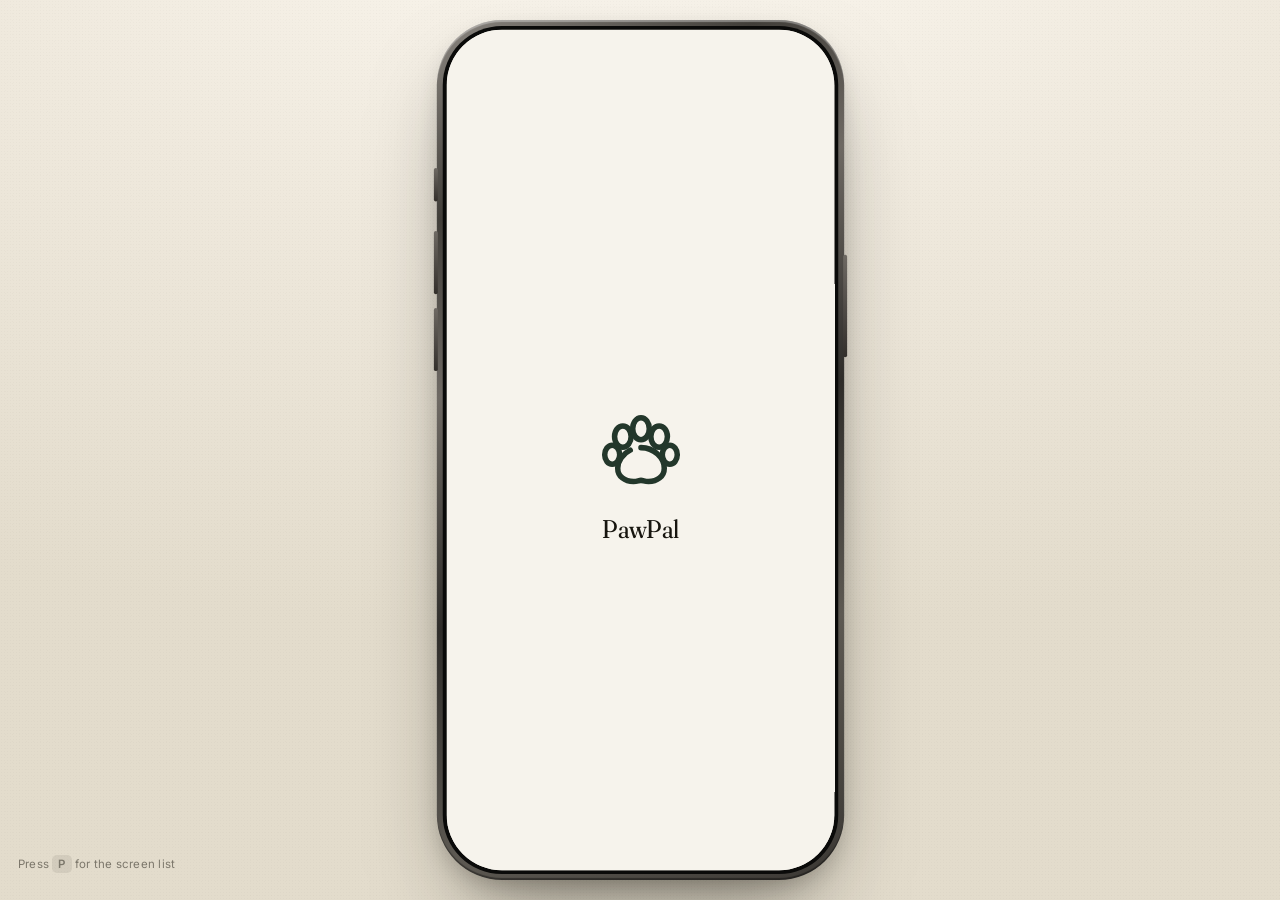
<file: index.html>
<!DOCTYPE html>
<html lang="en">
<head>
<meta charset="utf-8">
<meta name="viewport" content="width=device-width, initial-scale=1">
<title>PawPal</title>
<link rel="stylesheet" href="fonts.css">
<link rel="stylesheet" href="styles.css">
<link rel="stylesheet" href="motion.css">
</head>
<body>

<!-- ============ icon sprite + shared defs ============ -->
<svg aria-hidden="true" style="position:absolute;width:0;height:0;overflow:hidden">
 <defs>
  <linearGradient id="fadeGreen" x1="0" y1="0" x2="0" y2="1">
    <stop offset="0%" stop-color="#23372B" stop-opacity=".14"/>
    <stop offset="100%" stop-color="#23372B" stop-opacity="0"/>
  </linearGradient>
  <pattern id="pawpat" width="72" height="72" patternUnits="userSpaceOnUse">
    <g fill="currentColor">
      <ellipse cx="18" cy="22" rx="5.2" ry="6.4"/><ellipse cx="30" cy="16" rx="4.4" ry="5.6"/>
      <ellipse cx="42" cy="19" rx="4.4" ry="5.6"/><ellipse cx="52" cy="27" rx="4.6" ry="5.8"/>
      <path d="M22 38c0-8 8-12 14-12s14 4 14 12-6 12-14 12-14-4-14-12z"/>
    </g>
  </pattern>

  <!-- Four animals on one skeleton: same body, head, eyes and tail anchor, so a
       single set of animation rules drives whichever species the owner picked. -->
  <g id="pup-dog" class="pet-art">
    <path class="tail" d="M40 132C20 122 14 100 24 84" fill="none" stroke="#C08E7D" stroke-width="11" stroke-linecap="round"/>
    <ellipse cx="110" cy="150" rx="72" ry="44" fill="#D9AFA1"/>
    <ellipse cx="104" cy="166" rx="30" ry="26" fill="#F3E4DD"/>
    <ellipse class="ear-l" cx="110" cy="92" rx="16" ry="36" fill="#B37F6E"/>
    <ellipse class="ear-r" cx="196" cy="94" rx="16" ry="36" fill="#B37F6E"/>
    <circle cx="152" cy="90" r="48" fill="#D9AFA1"/>
    <ellipse cx="152" cy="116" rx="25" ry="18" fill="#F3E4DD"/>
    <circle cx="136" cy="84" r="5" fill="#4A342C"/>
    <circle cx="170" cy="84" r="5" fill="#4A342C"/>
    <rect class="lid" x="130" y="78" width="12" height="11" rx="5" fill="#D9AFA1" style="transform-origin:136px 78px"/>
    <rect class="lid" x="164" y="78" width="12" height="11" rx="5" fill="#D9AFA1" style="transform-origin:170px 78px"/>
    <ellipse cx="152" cy="108" rx="8" ry="5.6" fill="#4A342C"/>
    <path d="M152 114v5M152 119c-3.5 3.5-9 2.5-10-1M152 119c3.5 3.5 9 2.5 10-1" stroke="#4A342C" stroke-width="2.4" fill="none" stroke-linecap="round"/>
  </g>

  <g id="pup-cat" class="pet-art">
    <path class="tail" d="M40 132C14 126 6 96 26 78 38 67 52 74 50 86" fill="none" stroke="#B8ADA0" stroke-width="10" stroke-linecap="round"/>
    <ellipse cx="110" cy="150" rx="70" ry="43" fill="#CFC5B7"/>
    <ellipse cx="104" cy="166" rx="28" ry="24" fill="#F1EDE5"/>
    <g class="ear-l"><path d="M116 62 106 16 148 42Z" fill="#B8ADA0"/><path d="M120 58 114 30 138 45Z" fill="#E8C9C0"/></g>
    <g class="ear-r"><path d="M188 62 198 16 156 42Z" fill="#B8ADA0"/><path d="M184 58 190 30 166 45Z" fill="#E8C9C0"/></g>
    <circle cx="152" cy="90" r="46" fill="#CFC5B7"/>
    <ellipse cx="152" cy="114" rx="22" ry="15" fill="#F1EDE5"/>
    <ellipse cx="136" cy="84" rx="4.6" ry="6.4" fill="#3E4A3C"/>
    <ellipse cx="170" cy="84" rx="4.6" ry="6.4" fill="#3E4A3C"/>
    <rect class="lid" x="130" y="76" width="12" height="12" rx="5" fill="#CFC5B7" style="transform-origin:136px 76px"/>
    <rect class="lid" x="164" y="76" width="12" height="12" rx="5" fill="#CFC5B7" style="transform-origin:170px 76px"/>
    <path d="M145 106h14l-7 7Z" fill="#D08C86"/>
    <path d="M152 113v5M152 118c-3 3-8 2-9-1M152 118c3 3 8 2 9-1" stroke="#3E4A3C" stroke-width="2.2" fill="none" stroke-linecap="round"/>
    <path d="M126 104 100 99M126 110 101 112M178 104 204 99M178 110 203 112" stroke="#8C8272" stroke-width="1.8" stroke-linecap="round"/>
  </g>

  <g id="pup-rabbit" class="pet-art">
    <circle class="tail" cx="42" cy="140" r="15" fill="#F1E7E2"/>
    <ellipse cx="112" cy="152" rx="66" ry="42" fill="#D8CBC6"/>
    <ellipse cx="106" cy="166" rx="26" ry="23" fill="#F5EEEB"/>
    <g class="ear-l"><ellipse cx="128" cy="30" rx="13" ry="44" fill="#D8CBC6"/><ellipse cx="128" cy="34" rx="6.5" ry="34" fill="#EBC8C2"/></g>
    <g class="ear-r"><ellipse cx="178" cy="30" rx="13" ry="44" fill="#D8CBC6"/><ellipse cx="178" cy="34" rx="6.5" ry="34" fill="#EBC8C2"/></g>
    <circle cx="152" cy="96" r="44" fill="#D8CBC6"/>
    <ellipse cx="152" cy="118" rx="21" ry="14" fill="#F5EEEB"/>
    <circle cx="137" cy="90" r="5" fill="#4A3C3C"/>
    <circle cx="168" cy="90" r="5" fill="#4A3C3C"/>
    <rect class="lid" x="131" y="84" width="12" height="11" rx="5" fill="#D8CBC6" style="transform-origin:137px 84px"/>
    <rect class="lid" x="162" y="84" width="12" height="11" rx="5" fill="#D8CBC6" style="transform-origin:168px 84px"/>
    <path d="M146 110h13l-6.5 6Z" fill="#C98A86"/>
    <path d="M152 116v4M152 120c-3 3-8 2-9-1M152 120c3 3 8 2 9-1" stroke="#4A3C3C" stroke-width="2.2" fill="none" stroke-linecap="round"/>
    <path d="M148 126h9" stroke="#C98A86" stroke-width="2.4" stroke-linecap="round"/>
  </g>

  <g id="pup-bird" class="pet-art">
    <path class="tail" d="M46 138C24 148 12 168 16 182 30 180 44 168 52 154" fill="#A8B79F"/>
    <ellipse cx="118" cy="140" rx="62" ry="52" fill="#BCCBB2"/>
    <ellipse cx="112" cy="156" rx="26" ry="28" fill="#EFF3EA"/>
    <path class="wing" d="M96 118C74 122 62 142 70 162 84 158 96 142 100 126Z" fill="#A8B79F" style="transform-origin:98px 120px"/>
    <circle cx="152" cy="84" r="42" fill="#BCCBB2"/>
    <circle cx="139" cy="78" r="5" fill="#37402F"/>
    <circle cx="170" cy="78" r="5" fill="#37402F"/>
    <rect class="lid" x="133" y="72" width="12" height="11" rx="5" fill="#BCCBB2" style="transform-origin:139px 72px"/>
    <rect class="lid" x="164" y="72" width="12" height="11" rx="5" fill="#BCCBB2" style="transform-origin:170px 72px"/>
    <path d="M150 92 186 100 150 110Z" fill="#E8A33D"/>
    <path d="M138 44c4-12 18-16 26-10" stroke="#A8B79F" stroke-width="7" fill="none" stroke-linecap="round"/>
    <path d="M124 186h16M148 186h16" stroke="#E8A33D" stroke-width="4" stroke-linecap="round"/>
  </g>

  <g id="i-home" stroke="currentColor" stroke-width="1.7" fill="none" stroke-linecap="round" stroke-linejoin="round">
    <path d="M3.6 10.3 12 3.6l8.4 6.7V20a1 1 0 0 1-1 1h-5v-6h-4.8v6h-5a1 1 0 0 1-1-1z"/></g>
  <g id="i-heart" stroke="currentColor" stroke-width="1.7" fill="none" stroke-linecap="round" stroke-linejoin="round">
    <path d="M12 20.3s-7.7-4.6-7.7-9.9a4.4 4.4 0 0 1 7.7-2.9 4.4 4.4 0 0 1 7.7 2.9c0 5.3-7.7 9.9-7.7 9.9z"/></g>
  <g id="i-chat" stroke="currentColor" stroke-width="1.7" fill="none" stroke-linecap="round" stroke-linejoin="round">
    <path d="M20.4 15.2a1.8 1.8 0 0 1-1.8 1.8H7.8L4.2 20.6V5.4a1.8 1.8 0 0 1 1.8-1.8h12.6a1.8 1.8 0 0 1 1.8 1.8z"/></g>
  <g id="i-person" stroke="currentColor" stroke-width="1.7" fill="none" stroke-linecap="round" stroke-linejoin="round">
    <path d="M19 20.5v-1.8a4.6 4.6 0 0 0-4.6-4.6H9.6A4.6 4.6 0 0 0 5 18.7v1.8"/><circle cx="12" cy="7.6" r="4"/></g>
  <g id="i-back" stroke="currentColor" stroke-width="2" fill="none" stroke-linecap="round" stroke-linejoin="round"><path d="M15 5 8 12l7 7"/></g>
  <g id="i-chev" stroke="currentColor" stroke-width="1.8" fill="none" stroke-linecap="round" stroke-linejoin="round"><path d="M9 5l7 7-7 7"/></g>
  <g id="i-phone" fill="currentColor"><path d="M6.6 3.2a1.6 1.6 0 0 1 2.2.5l1.7 2.7a1.6 1.6 0 0 1-.3 2.1l-1.3 1a11 11 0 0 0 5.6 5.6l1-1.3a1.6 1.6 0 0 1 2.1-.3l2.7 1.7a1.6 1.6 0 0 1 .5 2.2l-1.1 1.7a2.6 2.6 0 0 1-2.9 1.1C11.5 18.8 5.2 12.5 3.7 6.3a2.6 2.6 0 0 1 1.1-2.9z"/></g>
  <g id="i-up" stroke="currentColor" stroke-width="2" fill="none" stroke-linecap="round" stroke-linejoin="round"><path d="M12 19V6M6 12l6-6 6 6"/></g>
  <g id="i-paw" fill="currentColor">
    <ellipse cx="7.4" cy="8.6" rx="2.1" ry="2.7"/><ellipse cx="12" cy="6.6" rx="2.1" ry="2.8"/>
    <ellipse cx="16.6" cy="8.6" rx="2.1" ry="2.7"/><ellipse cx="19.3" cy="13.2" rx="1.9" ry="2.4"/>
    <path d="M12 11.4c3.3 0 5.9 2.6 5.9 5.2 0 2.1-1.8 3.4-4 3.4-1 0-1.3-.3-1.9-.3s-.9.3-1.9.3c-2.2 0-4-1.3-4-3.4 0-2.6 2.6-5.2 5.9-5.2z"/>
    <ellipse cx="4.7" cy="13.2" rx="1.9" ry="2.4"/></g>
  <g id="i-plus" stroke="currentColor" stroke-width="1.8" fill="none" stroke-linecap="round"><path d="M12 6v12M6 12h12"/></g>
  <g id="i-check" stroke="currentColor" stroke-width="2.6" fill="none" stroke-linecap="round" stroke-linejoin="round"><path d="M5 12.5l4.6 4.5L19 7"/></g>
  <g id="i-vax" stroke="currentColor" stroke-width="1.7" fill="none" stroke-linecap="round" stroke-linejoin="round">
    <path d="M17 3l4 4M19.5 4.5 15 9M6.5 20.5 3 21l.5-3.5L14 7l3 3z"/><path d="m11 10 3 3"/></g>
  <g id="i-file" stroke="currentColor" stroke-width="1.7" fill="none" stroke-linecap="round" stroke-linejoin="round">
    <path d="M14 3H7a2 2 0 0 0-2 2v14a2 2 0 0 0 2 2h10a2 2 0 0 0 2-2V8z"/><path d="M14 3v5h5M9 13h6M9 17h4"/></g>
  <g id="i-bowl" stroke="currentColor" stroke-width="1.7" fill="none" stroke-linecap="round" stroke-linejoin="round">
    <path d="M3.5 11h17a8.5 8.5 0 0 1-8.5 8.5A8.5 8.5 0 0 1 3.5 11z"/><path d="M8 8c0-2 1.8-3.5 4-3.5S16 6 16 8"/></g>
  <g id="i-trend" stroke="currentColor" stroke-width="1.7" fill="none" stroke-linecap="round" stroke-linejoin="round">
    <path d="M3.5 16.5 9 11l3.5 3.5L20.5 6.5"/><path d="M15.5 6.5h5v5"/></g>
  <g id="i-poster" stroke="currentColor" stroke-width="1.7" fill="none" stroke-linecap="round" stroke-linejoin="round">
    <rect x="4" y="3.5" width="16" height="17" rx="2.2"/><path d="M8 8h8M8 12h8M8 16h5"/></g>
  <g id="i-coin" stroke="currentColor" stroke-width="1.7" fill="none" stroke-linecap="round" stroke-linejoin="round">
    <circle cx="12" cy="12" r="8.5"/><path d="M9 8h6M9 11h6M14 8c0 3-2.2 3-5 3l5 5"/></g>
  <g id="i-gear" stroke="currentColor" stroke-width="1.7" fill="none" stroke-linecap="round" stroke-linejoin="round">
    <circle cx="12" cy="12" r="3.2"/><path d="M19.3 14.6a1.6 1.6 0 0 0 .3 1.8l.1.1a2 2 0 1 1-2.8 2.8l-.1-.1a1.6 1.6 0 0 0-2.7 1.1v.2a2 2 0 1 1-4 0v-.1a1.6 1.6 0 0 0-2.8-1.1l-.1.1a2 2 0 1 1-2.8-2.8l.1-.1a1.6 1.6 0 0 0-1.1-2.7h-.2a2 2 0 1 1 0-4h.1a1.6 1.6 0 0 0 1.1-2.8l-.1-.1a2 2 0 1 1 2.8-2.8l.1.1a1.6 1.6 0 0 0 2.7-1.1v-.2a2 2 0 1 1 4 0v.1a1.6 1.6 0 0 0 2.8 1.1l.1-.1a2 2 0 1 1 2.8 2.8l-.1.1a1.6 1.6 0 0 0 1.1 2.7h.2a2 2 0 1 1 0 4h-.1a1.6 1.6 0 0 0-1.4.9z"/></g>
  <g id="i-refresh" stroke="currentColor" stroke-width="1.8" fill="none" stroke-linecap="round" stroke-linejoin="round">
    <path d="M20 12a8 8 0 1 1-2.6-5.9"/><path d="M20 4v4.5h-4.5"/></g>
  <g id="i-share" stroke="currentColor" stroke-width="1.7" fill="none" stroke-linecap="round" stroke-linejoin="round">
    <path d="M12 15V4M8 7.5 12 3.5l4 4"/><path d="M5 13v6a1.6 1.6 0 0 0 1.6 1.6h10.8A1.6 1.6 0 0 0 19 19v-6"/></g>
  <g id="i-pin" stroke="currentColor" stroke-width="1.7" fill="none" stroke-linecap="round" stroke-linejoin="round">
    <path d="M19 10c0 5.5-7 11-7 11S5 15.5 5 10a7 7 0 1 1 14 0z"/><circle cx="12" cy="10" r="2.6"/></g>
  <g id="i-google"><path fill="#4285F4" d="M21.6 12.2c0-.7-.1-1.4-.2-2H12v3.9h5.4a4.6 4.6 0 0 1-2 3v2.5h3.2c1.9-1.7 3-4.3 3-7.4z"/><path fill="#34A853" d="M12 22c2.7 0 5-.9 6.6-2.4l-3.2-2.5c-.9.6-2 1-3.4 1-2.6 0-4.8-1.8-5.6-4.1H3.1v2.6A10 10 0 0 0 12 22z"/><path fill="#FBBC05" d="M6.4 14c-.2-.6-.3-1.3-.3-2s.1-1.4.3-2V7.4H3.1a10 10 0 0 0 0 9.2z"/><path fill="#EA4335" d="M12 5.9c1.5 0 2.8.5 3.8 1.5l2.8-2.8A10 10 0 0 0 3.1 7.4L6.4 10c.8-2.3 3-4.1 5.6-4.1z"/></g>
  <g id="i-apple" fill="currentColor"><path d="M16.4 12.6c0-2.3 1.9-3.4 2-3.5-1.1-1.6-2.8-1.8-3.4-1.8-1.4-.2-2.8.8-3.6.8s-1.9-.8-3.1-.8c-1.6 0-3.1.9-3.9 2.4-1.7 2.9-.4 7.2 1.2 9.6.8 1.2 1.7 2.5 3 2.4 1.2 0 1.6-.8 3.1-.8s1.9.8 3.1.7c1.3 0 2.1-1.2 2.9-2.3.9-1.3 1.3-2.6 1.3-2.7 0 0-2.5-1-2.6-4zM14.1 5.6c.7-.8 1.1-2 1-3.1-1 0-2.2.7-2.9 1.5-.6.7-1.2 1.9-1 3 1.1.1 2.2-.6 2.9-1.4z"/></g>
  <g id="i-meta" fill="currentColor"><path d="M22 12a10 10 0 1 0-11.6 9.9v-7H7.9V12h2.5V9.8c0-2.5 1.5-3.9 3.7-3.9 1.1 0 2.2.2 2.2.2v2.4h-1.2c-1.2 0-1.6.8-1.6 1.6V12h2.7l-.4 2.9h-2.3v7A10 10 0 0 0 22 12z"/></g>
 </defs>
</svg>

<!-- ============ presenter drawer ============ -->
<aside class="presenter" id="presenter" aria-label="Screen list">
  <h2>PawPal</h2>
  <p class="hint">Fourteen screens on the Care Thread</p>
  <ol id="jumplist"></ol>
  <p class="keys">
    <kbd>&larr;</kbd> <kbd>&rarr;</kbd> step through screens<br>
    <kbd>P</kbd> this list &nbsp; <kbd>G</kbd> layout grid<br>
    <kbd>R</kbd> replay the animations
  </p>
</aside>
<p class="nudge" id="nudge">Press <kbd>P</kbd> for the screen list</p>

<!-- ============ stage ============ -->
<div class="stage">
 <div class="phone-wrap" id="phoneWrap">
  <div class="phone">
   <span class="btn-side action"></span><span class="btn-side vol-up"></span>
   <span class="btn-side vol-dn"></span><span class="btn-side power"></span>

   <div class="viewport" id="viewport">
    <div class="island"></div>
    <div class="statusbar" id="statusbar">
      <span class="num">9:41</span>
      <span class="glyphs">
        <svg width="18" height="12" viewBox="0 0 18 12" fill="currentColor"><rect x="0" y="8" width="3" height="4" rx="1"/><rect x="5" y="5.5" width="3" height="6.5" rx="1"/><rect x="10" y="3" width="3" height="9" rx="1"/><rect x="15" y="0" width="3" height="12" rx="1"/></svg>
        <svg width="16" height="12" viewBox="0 0 16 12" fill="currentColor"><path d="M8 11.2 6 8.9a3 3 0 0 1 4 0zM3.6 6.3 2 4.5a9 9 0 0 1 12 0l-1.6 1.8a6.6 6.6 0 0 0-8.8 0zM8 0a12 12 0 0 0-8 3l1.6 1.8a9.6 9.6 0 0 1 12.8 0L16 3a12 12 0 0 0-8-3z" opacity=".95"/></svg>
        <svg width="25" height="12" viewBox="0 0 25 12"><rect x="0.5" y="0.5" width="21" height="11" rx="3.2" fill="none" stroke="currentColor" opacity=".4"/><rect x="2" y="2" width="18" height="8" rx="2" fill="currentColor"/><path d="M23 4.2v3.6a2 2 0 0 0 0-3.6z" fill="currentColor" opacity=".4"/></svg>
      </span>
    </div>

    <div class="compact-bar" id="compactBar"></div>
    <div class="grid-overlay" id="gridOverlay"></div>
    <div class="toast" id="toast"></div>

    <div class="screens" id="screens">

    <!-- ========== SIGN IN ========== -->
    <section class="screen" id="s-signin" data-name="Sign in" data-tab="">
      <div class="brandmark rise" style="--d:0">
        <svg class="paws" aria-hidden="true"><rect width="100%" height="100%" fill="url(#pawpat)"/></svg>
        <span class="mark"><svg width="34" height="34"><use href="#i-paw"/></svg></span>
        <span class="chip"><svg width="14" height="14"><use href="#i-paw"/></svg>2 pets, 1 thread</span>
        <span class="wordmark">PawPal<small>Everything about them, in one thread</small></span>
      </div>

      <form id="signinForm" novalidate>
        <label class="form-label eyebrow rise" style="--d:1" for="email">Email</label>
        <input class="field rise" style="--d:1" id="email" type="email" value="aarav@pawpal.in" autocomplete="username">

        <label class="form-label eyebrow rise" style="--d:2" for="pw">Password</label>
        <div class="field-wrap rise" style="--d:2">
          <input class="field" id="pw" type="password" value="brunoandmishti" autocomplete="current-password">
          <button class="reveal" type="button" id="revealPw" aria-label="Show password">Show</button>
        </div>

        <div class="signin-foot rise" style="--d:3">
          <label class="check"><input type="checkbox" checked><span class="box"><svg viewBox="0 0 24 24" fill="none" stroke="currentColor" stroke-width="3" stroke-linecap="round" stroke-linejoin="round"><path d="M5 12.5l4.6 4.5L19 7"/></svg></span>Keep me signed in</label>
          <button class="link" type="button" data-sheet="forgot">Forgot password?</button>
        </div>

        <div class="rise" style="--d:4"><div style="height:22px"></div>
        <button class="btn pine" type="button" id="signinBtn">Sign in</button></div>
      </form>

      <div class="or rise" style="--d:5"><span>or continue with</span></div>
      <button class="sso rise" style="--d:5" data-go="s-onboard"><svg width="20" height="20" viewBox="0 0 24 24"><use href="#i-google"/></svg>Continue with Google</button>
      <button class="sso apple rise" style="--d:6" data-go="s-onboard"><svg width="20" height="20" viewBox="0 0 24 24"><use href="#i-apple"/></svg>Continue with Apple</button>
      <button class="sso meta rise" style="--d:6" data-go="s-onboard"><svg width="20" height="20" viewBox="0 0 24 24"><use href="#i-meta"/></svg>Continue with Facebook</button>
    </section>

    <!-- ========== ONBOARDING ========== -->
    <section class="screen" id="s-onboard" data-name="Onboarding" data-tab="">
      <div class="steps rise" style="--d:0"><i class="on"></i><i></i><i></i></div>

      <div class="step on" data-step="1">
        <h1 class="display rise" style="--d:1; margin-top:26px">Who are we<br>caring for?</h1>
        <p class="subhead rise" style="--d:2">You can add the rest of the family later.</p>
        <div class="rise" style="--d:3; margin-top:24px">
          <button class="choice on" data-pick="species" data-species="dog"><span class="em">&#128021;</span>Dog<span class="tick"><svg width="20" height="20"><use href="#i-check"/></svg></span></button>
          <button class="choice" data-pick="species" data-species="cat"><span class="em">&#128008;</span>Cat<span class="tick"><svg width="20" height="20"><use href="#i-check"/></svg></span></button>
          <button class="choice" data-pick="species" data-species="rabbit"><span class="em">&#128048;</span>Rabbit<span class="tick"><svg width="20" height="20"><use href="#i-check"/></svg></span></button>
          <button class="choice" data-pick="species" data-species="bird"><span class="em">&#129417;</span>Bird<span class="tick"><svg width="20" height="20"><use href="#i-check"/></svg></span></button>
        </div>
      </div>

      <div class="step" data-step="2">
        <h1 class="display" style="margin-top:26px">Tell us about<br>your <span data-bind="species">dog</span></h1>
        <p class="subhead">Everything on this screen shows up across the app.</p>

        <div class="field-pair">
          <div>
            <label class="form-label eyebrow" for="petname">Pet&rsquo;s name</label>
            <input class="field" id="petname" value="Bruno" autocomplete="off" maxlength="18">
          </div>
          <div>
            <label class="form-label eyebrow" for="ownername">Your name</label>
            <input class="field" id="ownername" value="Aarav" autocomplete="off" maxlength="18">
          </div>
        </div>

        <div class="field-pair">
          <div>
            <label class="form-label eyebrow" for="breed">Breed</label>
            <input class="field" id="breed" value="Indie" autocomplete="off" maxlength="20">
          </div>
          <div>
            <label class="form-label eyebrow" for="weight">Weight (kg)</label>
            <input class="field" id="weight" type="number" step="0.1" min="0.2" max="90" value="18.4">
          </div>
        </div>

        <label class="form-label eyebrow">Age</label>
        <div class="chip-row">
          <button class="chip" data-pick="age" data-age="Under 1" data-years="0.6">Under 1 year</button>
          <button class="chip on" data-pick="age" data-age="4 yr" data-years="4">1 to 7 years</button>
          <button class="chip" data-pick="age" data-age="9 yr" data-years="9">Over 7 years</button>
        </div>

        <label class="form-label eyebrow">Sex</label>
        <div class="chip-row">
          <button class="chip on" data-pick="sex" data-sex="male">Male</button>
          <button class="chip" data-pick="sex" data-sex="female">Female</button>
        </div>
      </div>

      <div class="step" data-step="3">
        <h1 class="display" style="margin-top:26px">What should<br>we remind you<br>about?</h1>
        <p class="subhead">Each one becomes an entry on <span data-bind="name-poss">Bruno&rsquo;s</span> care thread.</p>
        <div style="margin-top:20px">
          <button class="choice on" data-toggle="1"><span class="em">&#127859;</span>Meals<span class="tick"><svg width="20" height="20"><use href="#i-check"/></svg></span></button>
          <button class="choice on" data-toggle="1"><span class="em">&#128138;</span>Medicines<span class="tick"><svg width="20" height="20"><use href="#i-check"/></svg></span></button>
          <button class="choice on" data-toggle="1"><span class="em">&#128137;</span>Vaccinations<span class="tick"><svg width="20" height="20"><use href="#i-check"/></svg></span></button>
          <button class="choice" data-toggle="1"><span class="em">&#129462;</span>Walks<span class="tick"><svg width="20" height="20"><use href="#i-check"/></svg></span></button>
        </div>
      </div>

      <div class="onboard-foot">
        <button class="btn pine" id="onboardNext">Continue</button>
        <div style="height:10px"></div>
        <button class="btn ghost" id="onboardBack" style="display:none">Back</button>
      </div>
    </section>

    <!-- ========== HOME ========== -->
    <section class="screen has-tabs" id="s-home" data-name="Home &middot; the Care Thread" data-tab="home">
      <div class="refresh" id="refresh"><svg width="22" height="22"><use href="#i-paw"/></svg></div>

      <div class="head-row">
        <h1 class="display rise" style="--d:0"><span data-bind="greeting">Good morning</span>,<br><span data-bind="owner">Aarav</span></h1>
        <button class="pill alarm rise" style="--d:1" data-emergency><span class="beacon"></span>Emergency</button>
      </div>
      <p class="subhead rise" style="--d:1" data-bind="today">Thursday, 21 August</p>

      <div class="pets rise" style="--d:2" id="petRow"></div>

      <button class="ask rise" style="--d:3" data-go="s-assistant">
        <span class="spark"><svg width="18" height="18"><use href="#i-paw"/></svg></span>
        How is <span data-bind="name">Bruno</span> today?
      </button>

      <div class="thread-head rise" style="--d:4">
        <h2 class="title">Care thread</h2>
        <span class="eyebrow">Today</span>
      </div>

      <div class="thread">
        <span class="rail"></span>
        <button class="entry done" style="--d:0" data-go="s-feeding">
          <span class="node done"></span><h4>Breakfast &middot; 180 g kibble</h4><p>7:30 am &middot; logged</p></button>
        <button class="entry done" style="--d:1" data-toast="2.1 km, 34 minutes, Cubbon Park loop">
          <span class="node done"></span><h4>Morning walk &middot; 2.1 km</h4><p>8:05 am &middot; 34 min</p></button>

        <div class="now-marker"><span class="node"></span><span>NOW &middot; 11:20 AM</span><span class="line"></span></div>

        <button class="entry due" style="--d:2" data-go="s-records">
          <span class="node due"></span><h4>Carprofen &middot; half tablet</h4><p>Due 2:00 pm &middot; with food</p></button>
        <button class="entry" style="--d:3" data-go="s-vaccines">
          <span class="node"></span><h4>Rabies booster</h4><p>Thursday 28 Aug &middot; Paws Clinic, 1.2 km</p></button>
        <button class="entry" style="--d:4" data-go="s-feeding">
          <span class="node"></span><h4>Dinner &middot; 180 g kibble</h4><p>7:00 pm</p></button>
        <button class="entry done" style="--d:5" data-go="s-spending">
          <span class="node done"></span><h4>&#8377;2,840 spent this month</h4><p>Food, vet and medicines</p></button>
      </div>
    </section>

    <!-- ========== ASSISTANT ========== -->
    <section class="screen" id="s-assistant" data-name="AI Assistant &middot; structured answers" data-tab="chat" style="padding-bottom:178px">
      <div class="head-row rise" style="--d:0">
        <h1 class="display">Assistant</h1>
        <button class="link" style="color:var(--slate); font-weight:400; font-size:15px" data-go="s-profile">About <span data-bind="name">Bruno</span></button>
      </div>

      <div id="thread-chat">
        <div class="bubble-me rise" style="--d:1"><span data-bind="They">He</span> has been off <span data-bind="their">his</span> food since last night and slept most of today.</div>
        <p class="eyebrow rise" style="--d:2" id="assistantLabel" hidden>Assistant</p>
        <div class="typing rise" id="typing" style="--d:2"><i></i><i></i><i></i></div>

        <div class="card answer" id="answer" hidden>
          <div class="part" style="--d:0">
            <p class="eyebrow">What it might be</p>
            <p>Reduced appetite with low energy for under 24 hours is often a mild stomach upset. <span data-bind="name">Bruno</span> is also on day 4 of carprofen, which can put <span data-bind="speciesPlural">dogs</span> off food.</p>
          </div>
          <div class="part" style="--d:1">
            <p class="eyebrow">What to do now</p>
            <p>Offer plain boiled rice and chicken in small portions. Keep water available and give the 2 pm tablet with food, not on an empty stomach. Note how much <span data-bind="they">he</span> eats tonight.</p>
          </div>
          <div class="part" style="--d:2">
            <p class="eyebrow">When to see a vet</p>
            <p>If <span data-bind="they">he</span> refuses food for another 24 hours, vomits more than twice, or the gums look pale, call Dr. Menon the same day.</p>
          </div>
          <div class="part" style="--d:3">
            <button class="btn ghost" data-log-thread="1">Log this in the thread</button>
          </div>
        </div>
      </div>

      <div class="composer">
        <p class="disclaimer">Guidance only. It does not replace a veterinarian.</p>
        <form id="askForm">
          <input class="field" id="askInput" placeholder="Ask about Bruno" data-ph="askPlaceholder" autocomplete="off">
          <button class="send" type="button" id="askSend" aria-label="Send"><svg width="19" height="19"><use href="#i-up"/></svg></button>
        </form>
      </div>
    </section>

    <!-- ========== EMERGENCY ========== -->
    <section class="screen" id="s-emergency" data-name="Emergency mode" data-tab="" data-dark="1" style="padding-bottom:120px">
      <div class="em-top rise" style="--d:0">
        <p class="eyebrow">Emergency</p>
        <button class="em-close" data-back>Close</button>
      </div>
      <h1 class="display rise" style="--d:1; margin-top:22px"><span data-bind="name">Bruno</span> needs<br>a vet now</h1>
      <p class="subhead rise" style="--d:2">Sharing <span data-bind="their">his</span> records and your location with whoever answers.</p>

      <button class="call rise" style="--d:3" data-call="City Pet Hospital">
        <svg width="21" height="21"><use href="#i-phone"/></svg>Call City Pet Hospital</button>

      <div class="rows rise" style="--d:4">
        <button class="row" data-call="City Pet Hospital">
          <span><span class="k">City Pet Hospital</span><br><span class="v">2.4 km &middot; open 24 hours &middot; Koramangala</span></span>
          <svg class="chev" width="20" height="20"><use href="#i-chev"/></svg></button>
        <button class="row" data-call="Pet ambulance">
          <span><span class="k">Pet ambulance</span><br><span class="v">Pickup in about 14 min</span></span>
          <svg class="chev" width="20" height="20"><use href="#i-chev"/></svg></button>
        <button class="row" data-call="Dr. Menon">
          <span><span class="k">Dr. Menon &middot; your vet</span><br><span class="v">Closed now &middot; opens 9:00 am</span></span>
          <svg class="chev" width="20" height="20"><use href="#i-chev"/></svg></button>
      </div>

      <div class="vitals rise" style="--d:5">
        <p class="eyebrow">Read this to the vet</p>
        <dl>
          <dt>Weight</dt><dd><span data-bind="weight">18.4</span> kg</dd>
          <dt>Allergies</dt><dd data-bind="allergies">Chicken, dust mites</dd>
          <dt>Blood group</dt><dd>DEA 1.1 negative</dd>
          <dt>On medication</dt><dd>Carprofen, day 4</dd>
          <dt>Microchip</dt><dd class="num">985 141 000 273 118</dd>
        </dl>
      </div>

      <div class="em-foot">
        <button class="btn" data-toast="Location shared with City Pet Hospital">
          <svg width="19" height="19"><use href="#i-pin"/></svg>Share location</button>
      </div>
    </section>

    <!-- ========== PET PROFILE ========== -->
    <section class="screen flush edge has-tabs" id="s-profile" data-name="Pet profile &middot; dossier" data-tab="person">

      <header class="pet-hero bleed">
        <svg class="paws" aria-hidden="true"><rect width="100%" height="100%" fill="url(#pawpat)"/></svg>
        <button class="icon-btn" data-go="s-settings" aria-label="Settings">
          <svg width="19" height="19"><use href="#i-gear"/></svg></button>

        <div class="pet-avatar rise" style="--d:0">
          <svg viewBox="20 10 210 180"><use class="pet-use" href="#pup-dog"/></svg>
        </div>
        <h1 class="display rise" style="--d:1" data-bind="name">Bruno</h1>
        <p class="chip-line rise" style="--d:2">
          <span data-bind="breed">Indie</span>
          <span data-bind="sex">Male</span>
          <span data-bind="age">4 yr</span>
        </p>
      </header>

      <div class="stat-card bleed rise" style="--d:3">
        <div class="stat"><span class="figure" data-count="4" data-suffix=" yr" data-bind-count="years">4 yr</span><p class="eyebrow">Age</p></div>
        <div class="stat"><span class="figure" data-count="18.4" data-dec="1" data-bind-count="weight">18.4</span><p class="eyebrow">kg</p></div>
        <div class="stat"><span class="figure fit" data-bind="breed">Indie</span><p class="eyebrow">Breed</p></div>
      </div>

      <p class="eyebrow section-gap rise" style="--d:4">Care</p>
      <div class="link-grid rise" style="--d:4">
        <button class="link-card" data-go="s-vaccines"><svg class="ic"><use href="#i-vax"/></svg><b>Vaccinations</b><span>One due in 7 days</span></button>
        <button class="link-card" data-go="s-records"><svg class="ic"><use href="#i-file"/></svg><b>Records</b><span>9 on file</span></button>
        <button class="link-card" data-go="s-feeding"><svg class="ic"><use href="#i-bowl"/></svg><b>Feeding</b><span><span data-bind="grams">360</span> g per day</span></button>
        <button class="link-card" data-go="s-growth"><svg class="ic"><use href="#i-trend"/></svg><b>Growth</b><span><span data-bind="weight">18.4</span> kg, steady</span></button>
        <button class="link-card" data-go="s-spending"><svg class="ic"><use href="#i-coin"/></svg><b>Spending</b><span>&#8377;<span data-bind="spend">2,840</span> in August</span></button>
        <button class="link-card alarm" data-go="s-poster"><svg class="ic"><use href="#i-poster"/></svg><b>Lost poster</b><span>Ready to share</span></button>
      </div>

      <p class="eyebrow section-gap rise" style="--d:5">Vitals on file</p>
      <div class="rows rise" style="--d:5">
        <button class="row" data-sheet="allergies"><span class="k">Allergies</span><span class="v" data-bind="allergies">Chicken, dust mites</span></button>
        <div class="row"><span class="k">Blood group</span><span class="v">DEA 1.1 negative</span></div>
        <div class="row"><span class="k">Microchip</span><span class="v num">985 141 000 273 118</span></div>
        <div class="row"><span class="k">Insurance</span><span class="v">Bajaj &middot; valid to Mar 2027</span></div>
        <div class="row"><span class="k">With you since</span><span class="v" data-bind="since">March 2022</span></div>
      </div>

      <p class="eyebrow section-gap rise" style="--d:6">Medical history</p>
      <div class="rows rise" style="--d:6">
        <div class="row"><span class="k">14 Aug 2026</span><span class="v">Annual check &middot; all clear</span></div>
        <div class="row"><span class="k">02 Jun 2026</span><span class="v">Tick fever &middot; full recovery</span></div>
        <div class="row"><span class="k">09 Aug 2025</span><span class="v">Rabies + DHPPi booster</span></div>
      </div>

      <div class="rise" style="--d:7; margin-top:24px">
        <button class="btn ghost" data-sheet="edit-pet">
          <svg width="18" height="18"><use href="#i-gear"/></svg>Edit <span data-bind="name">Bruno</span>&rsquo;s details</button>
      </div>
    </section>

    <!-- ========== VACCINATIONS ========== -->
    <section class="screen" id="s-vaccines" data-name="Vaccination tracker &middot; timeline" data-tab="">
      <div class="navbar rise" style="--d:0">
        <button class="back" data-back aria-label="Back"><svg width="22" height="22"><use href="#i-back"/></svg></button>
        <span class="crumb"><span data-bind="name">Bruno</span> &middot; care</span>
      </div>
      <h1 class="display rise" style="--d:1">Vaccinations</h1>
      <p class="subhead rise" style="--d:2">One due in 7 days. Everything else is current.</p>

      <div class="vax">
        <span class="rail"></span>
        <div class="vax-item due" style="--d:0">
          <span class="node"></span>
          <p class="when">Due 28 August</p>
          <div class="card">
            <h4>Rabies booster</h4>
            <p class="meta">Annual &middot; last given 30 Aug 2025</p>
            <div style="height:16px"></div>
            <button class="btn" data-sheet="book-vax">Book at Paws Clinic</button>
          </div>
        </div>
        <div class="vax-item" style="--d:1">
          <span class="node"></span>
          <p class="when">Due 12 November</p>
          <h4>Deworming &middot; quarterly</h4>
          <p class="meta">Last given 12 Aug &middot; Drontal Plus</p>
        </div>
      </div>

      <p class="eyebrow rise" style="--d:3">Already given</p>
      <div class="rows rise" style="--d:3">
        <div class="row"><span class="k">30 Aug 2025</span><span class="v">Rabies &middot; annual</span></div>
        <div class="row"><span class="k">09 Aug 2025</span><span class="v">DHPPi booster</span></div>
        <div class="row"><span class="k">02 Jun 2025</span><span class="v">Leptospirosis</span></div>
        <div class="row faded"><span class="k">18 Mar 2022</span><span class="v">Puppy course, complete</span></div>
      </div>
    </section>

    <!-- ========== RECORDS ========== -->
    <section class="screen" id="s-records" data-name="Health records" data-tab="">
      <div class="navbar rise" style="--d:0">
        <button class="back" data-back aria-label="Back"><svg width="22" height="22"><use href="#i-back"/></svg></button>
        <span class="crumb"><span data-bind="name">Bruno</span> &middot; care</span>
      </div>
      <h1 class="display rise" style="--d:1">Records</h1>

      <div class="card rise" style="--d:2; margin-top:22px">
        <div style="display:flex; justify-content:space-between; align-items:baseline">
          <p class="eyebrow">Weight</p>
          <span class="label num">+0.3 in 6 weeks</span>
        </div>
        <p class="figure" style="font-size:34px; margin:4px 0 0"><span data-bind="weight">18.4</span> kg</p>
        <svg class="chart" viewBox="0 0 300 92" preserveAspectRatio="none" style="height:92px; margin-top:14px">
          <path class="area" style="--o:1" d="M0,74 L50,68 L100,70 L150,54 L200,42 L250,32 L300,22 L300,92 L0,92 Z"/>
          <path class="line" d="M0,74 L50,68 L100,70 L150,54 L200,42 L250,32 L300,22"/>
        </svg>
        <div class="axis"><span>Jul 10</span><span>Jul 31</span><span>Aug 21</span></div>
      </div>

      <p class="eyebrow rise" style="--d:3; margin-top:30px">Recent visits</p>
      <div class="rows rise" style="--d:3">
        <button class="row" data-toast="Annual check &middot; Dr. Menon &middot; all clear">
          <span><span class="k">14 Aug 2026</span><br><span class="v">Annual check &middot; Dr. Menon</span></span>
          <svg class="chev" width="20" height="20"><use href="#i-chev"/></svg></button>
        <button class="row" data-toast="Tick fever &middot; treated with doxycycline, 21 days">
          <span><span class="k">02 Jun 2026</span><br><span class="v">Tick fever &middot; full recovery</span></span>
          <svg class="chev" width="20" height="20"><use href="#i-chev"/></svg></button>
        <button class="row" data-toast="Carprofen 25 mg &middot; half tablet twice daily, 7 days">
          <span><span class="k">14 Aug 2026</span><br><span class="v">Carprofen prescribed &middot; 7 days</span></span>
          <svg class="chev" width="20" height="20"><use href="#i-chev"/></svg></button>
      </div>

      <p class="eyebrow rise" style="--d:4; margin-top:30px">Documents</p>
      <div class="rows rise" style="--d:4">
        <div class="row"><span class="k">Vaccination card</span><span class="v dim">PDF &middot; 2 pages</span></div>
        <div class="row"><span class="k">Blood panel</span><span class="v dim">Jun 2026</span></div>
        <div class="row"><span class="k">Insurance policy</span><span class="v dim">Bajaj &middot; Mar 2027</span></div>
      </div>

      <div class="rise" style="--d:5; margin-top:24px">
        <button class="btn ghost" data-sheet="add-record">
          <svg width="19" height="19"><use href="#i-plus"/></svg>Add record</button>
      </div>
    </section>

    <!-- ========== FEEDING ========== -->
    <section class="screen" id="s-feeding" data-name="Feeding planner" data-tab="">
      <div class="navbar rise" style="--d:0">
        <button class="back" data-back aria-label="Back"><svg width="22" height="22"><use href="#i-back"/></svg></button>
        <span class="crumb"><span data-bind="name">Bruno</span> &middot; care</span>
      </div>
      <h1 class="display rise" style="--d:1">Feeding</h1>
      <p class="subhead rise" style="--d:2">For <span data-bind="weight">18.4</span> kg, moderately active, chicken-free.</p>

      <div class="hero-figure rise" style="--d:3">
        <span class="figure" data-count="360" data-bind-count="grams">360</span><span class="unit">g per day</span>
      </div>
      <p class="label rise" style="--d:3">Two meals of <span data-bind="halfGrams">180</span> g &middot; <span data-bind="kcal">1,240</span> kcal</p>

      <div class="rise" style="--d:4; margin-top:28px">
        <button class="meal given" data-meal data-label="Breakfast" data-time="7:30 am">
          <div class="t"><b>Breakfast</b><span>7:30 am &middot; <span data-bind="halfGrams">180</span> g kibble</span></div>
          <span class="state"><span class="tick"><svg viewBox="0 0 24 24" width="13" height="13" fill="none" stroke="currentColor" stroke-width="3.4" stroke-linecap="round" stroke-linejoin="round"><path d="M5 12.5l4.6 4.5L19 7"/></svg></span><span class="word">Given</span></span>
        </button>
        <button class="meal" data-meal data-label="Dinner" data-time="7:00 pm">
          <div class="t"><b>Dinner</b><span>7:00 pm &middot; <span data-bind="halfGrams">180</span> g kibble + curd</span></div>
          <span class="state"><span class="tick"><svg viewBox="0 0 24 24" width="13" height="13" fill="none" stroke="currentColor" stroke-width="3.4" stroke-linecap="round" stroke-linejoin="round"><path d="M5 12.5l4.6 4.5L19 7"/></svg></span><span class="word">7:00 pm</span></span>
        </button>
      </div>

      <p class="eyebrow rise" style="--d:5; margin-top:30px">Avoid</p>
      <p class="body rise" style="--d:5">Chicken in any form, including treats and broth. Grapes, onion, chocolate, xylitol.</p>

      <div class="rise" style="--d:6; margin-top:26px">
        <button class="btn ghost" data-sheet="log-portion">Change the daily portion</button>
      </div>
    </section>

    <!-- ========== GROWTH ========== -->
    <section class="screen" id="s-growth" data-name="Growth tracker" data-tab="">
      <div class="navbar rise" style="--d:0">
        <button class="back" data-back aria-label="Back"><svg width="22" height="22"><use href="#i-back"/></svg></button>
        <span class="crumb"><span data-bind="name">Bruno</span> &middot; care</span>
      </div>
      <h1 class="display rise" style="--d:1">Growth</h1>
      <div class="hero-figure rise" style="--d:2">
        <span class="figure" style="font-size:62px" data-count="18.4" data-dec="1" data-bind-count="weight">18.4</span><span class="unit">kg</span>
      </div>
      <p class="subhead rise" style="--d:2">Inside the breed-normal band for <span data-bind="breed">Indie</span>, <span data-bind="age">4 yr</span>.</p>

      <div class="card rise" style="--d:3; margin-top:22px">
        <svg class="chart" viewBox="0 0 300 196" preserveAspectRatio="none" style="height:196px">
          <path class="band" style="--o:.55" d="M0,150 C40,130 70,90 110,56 C150,28 200,12 300,4 L300,42 C200,50 150,70 110,98 C70,132 40,168 0,186 Z"/>
          <path class="line" d="M0,168 C40,148 70,108 110,74 C150,46 200,28 300,20"/>
          <circle class="tipdot" cx="300" cy="20" r="4.5"/>
        </svg>
        <div class="axis"><span>2022</span><span>2023</span><span>2024</span><span>2025</span><span>Now</span></div>
        <div class="legend"><span><i></i>Bruno</span><span><i class="band"></i>Breed normal</span></div>
      </div>

      <div class="rows rise" style="--d:4">
        <div class="row"><span class="k">21 Aug 2026</span><span class="v num">18.4 kg</span></div>
        <div class="row"><span class="k">10 Jul 2026</span><span class="v num">18.1 kg</span></div>
        <div class="row"><span class="k">02 Jun 2026</span><span class="v num">17.6 kg</span></div>
        <div class="row"><span class="k">14 Apr 2026</span><span class="v num">17.9 kg</span></div>
      </div>

      <div class="rise" style="--d:5; margin-top:24px">
        <button class="btn ghost" data-sheet="log-weight">Log today&rsquo;s weight</button>
      </div>
    </section>

    <!-- ========== SPENDING ========== -->
    <section class="screen has-tabs" id="s-spending" data-name="Expense tracker" data-tab="heart">
      <h1 class="display rise" style="--d:0">Spending</h1>
      <p class="figure rise" style="--d:1; font-size:58px; margin:10px 0 0">&#8377;<span data-count="2840" data-comma="1" id="spendTotal">2,840</span></p>
      <p class="subhead rise" style="--d:1">August &middot; &#8377;460 less than July</p>

      <div class="donut-wrap rise" style="--d:2">
        <svg class="donut" viewBox="0 0 158 158">
          <circle class="track" cx="79" cy="79" r="68"/>
          <circle class="seg" cx="79" cy="79" r="68" stroke="#23372B" style="--dash:248.24 427.26; --len:248.24; --d:0" transform="rotate(0 79 79)"/>
          <circle class="seg" cx="79" cy="79" r="68" stroke="#E8A33D" style="--dash:133.90 427.26; --len:133.90; --d:1" transform="rotate(209.2 79 79)"/>
          <circle class="seg" cx="79" cy="79" r="68" stroke="#E7C8BE" style="--dash:45.12 427.26; --len:45.12; --d:2" transform="rotate(322 79 79)"/>
        </svg>
        <div class="donut-key">
          <div><i style="background:#23372B"></i>Food<span class="num">58%</span></div>
          <div><i style="background:#E8A33D"></i>Vet<span class="num">31%</span></div>
          <div><i style="background:#E7C8BE"></i>Medicines<span class="num">11%</span></div>
          <div><i style="background:#E4DFD4"></i>Grooming<span class="num">0%</span></div>
        </div>
      </div>

      <div class="rows rise" style="--d:3" id="spendRows"></div>

      <div class="rise" style="--d:4; margin-top:24px">
        <button class="btn" data-sheet="add-expense"><svg width="19" height="19"><use href="#i-plus"/></svg>Add expense</button>
      </div>
    </section>

    <!-- ========== LOST POSTER ========== -->
    <section class="screen" id="s-poster" data-name="Lost pet poster &middot; live preview" data-tab="" style="padding-bottom:120px">
      <div class="navbar rise" style="--d:0">
        <button class="back" data-back aria-label="Back"><svg width="22" height="22"><use href="#i-back"/></svg></button>
        <span class="crumb"><span data-bind="name">Bruno</span></span>
      </div>
      <h1 class="display rise" style="--d:1">Lost poster</h1>

      <div class="card rise" style="--d:2; margin-top:20px">
        <p class="eyebrow" style="margin-bottom:14px">Preview</p>
        <div class="poster">
          <h3>Missing: <span data-bind="name">Bruno</span></h3>
          <div class="photo"><svg class="pup" viewBox="0 0 240 200"><use class="pet-use" href="#pup-dog"/></svg></div>
          <p><span data-bind="breed">Indie</span>, <span data-bind="sexLower">male</span>, <span data-bind="age">4 yr</span>, <span data-bind="weight">18.4</span> kg. Brown with a white chest patch. Last seen near <span data-bind="lastSeen">Koramangala 5th Block</span> on 20 August, evening. Answers to <span data-bind="their">his</span> name, nervous with strangers.</p>
          <div class="foot"><b>Call <span data-bind="owner">Aarav</span> &middot; 98450 12233</b><span>Reward offered</span></div>
        </div>
      </div>

      <div class="rows rise" style="--d:3">
        <button class="row" data-sheet="last-seen"><span class="k">Last seen</span><span class="v" data-bind="lastSeen">Koramangala 5th Block</span><svg class="chev" width="20" height="20"><use href="#i-chev"/></svg></button>
        <button class="row" data-sheet="reward"><span class="k">Reward</span><span class="v num">&#8377;<span data-bind="reward">5,000</span></span><svg class="chev" width="20" height="20"><use href="#i-chev"/></svg></button>
        <div class="row"><span class="k">Language</span><span class="v">English + &#3221;&#3240;&#3277;&#3240;&#3233;</span></div>
        <div class="row"><span class="k">Reach</span><span class="v">142 owners within 3 km</span></div>
      </div>

      <div class="em-foot" style="background:linear-gradient(180deg,rgba(246,243,236,0),var(--bone) 30%)">
        <button class="btn pine" data-sheet="share-poster">
          <svg width="19" height="19"><use href="#i-share"/></svg>Share poster on WhatsApp</button>
      </div>
    </section>

    <!-- ========== COMMUNITY ========== -->
    <section class="screen has-tabs" id="s-community" data-name="Community" data-tab="chat">
      <div class="head-row rise" style="--d:0">
        <h1 class="display">Community</h1>
        <button class="pill" data-sheet="ask-question"><svg width="15" height="15"><use href="#i-plus"/></svg>Ask</button>
      </div>

      <div class="post rise" style="--d:1">
        <div class="who"><span class="avatar" style="background:#EFD8D0">P</span><b>Priya &middot; Indiranagar &middot; 2h</b></div>
        <p class="said">Vet in Indiranagar who is good with anxious cats? Mine panics in the carrier.</p>
        <div class="acts"><b>7 answers</b><button data-answer="1">Answer</button></div>
      </div>

      <div class="post rise" style="--d:2">
        <div class="who"><span class="avatar" style="background:#DCE4DA">R</span><b>Rohan &middot; HSR &middot; 5h</b></div>
        <div class="photo"><svg class="pup" viewBox="0 0 240 200"><use href="#pup-dog"/></svg></div>
        <p class="said">First monsoon walk. He hated it.</p>
        <div class="acts"><b>4 replies</b><button data-like="1">Like</button></div>
      </div>

      <div class="post rise" style="--d:3">
        <div class="who"><span class="avatar" style="background:#EFE3C9">M</span><b>Meera &middot; Whitefield &middot; 1d</b></div>
        <p class="said">Two cats and one dog in a 2BHK &mdash; how do you split feeding times so nobody steals?</p>
        <div class="acts"><b>12 answers</b><button data-answer="1">Answer</button></div>
      </div>
    </section>

    <!-- ========== SETTINGS ========== -->
    <section class="screen" id="s-settings" data-name="Settings &middot; premium" data-tab="">
      <div class="navbar rise" style="--d:0">
        <button class="back" data-back aria-label="Back"><svg width="22" height="22"><use href="#i-back"/></svg></button>
        <span class="crumb">Aarav</span>
      </div>
      <h1 class="display rise" style="--d:1">Settings</h1>

      <div class="premium rise" style="--d:2">
        <span class="dot"></span>
        <p>Premium adds unlimited assistant history, family sharing and vet call-backs.</p>
      </div>

      <div class="rows rise" style="--d:3">
        <button class="row" data-sheet="language">
          <span class="k">Language</span><span class="v">English &middot; &#3221;&#3240;&#3277;&#3240;&#3233; &middot; &#2361;&#2367;&#2344;&#2381;&#2342;&#2368;</span></button>
        <button class="row" data-sheet="family">
          <span class="k">Family sharing</span><span class="v">2 people</span></button>
        <button class="row" data-sheet="reminders">
          <span class="k">Reminders</span><span class="v">Meals, meds, vaccines</span></button>
        <button class="row" data-toast="Exported Bruno&rsquo;s full history as PDF">
          <span class="k">Export records</span><span class="v">PDF</span></button>
        <button class="row" data-sheet="contacts">
          <span class="k">Emergency contacts</span><span class="v">3 saved</span></button>
      </div>

      <p class="eyebrow rise" style="--d:4; margin-top:30px">Notifications</p>
      <div class="rows rise" style="--d:4">
        <div class="row"><span class="k" style="color:var(--ink)">Care thread alerts</span><button class="switch on" data-switch aria-label="Care thread alerts"></button></div>
        <div class="row"><span class="k" style="color:var(--ink)">Weekly summary</span><button class="switch on" data-switch aria-label="Weekly summary"></button></div>
        <div class="row"><span class="k" style="color:var(--ink)">Community replies</span><button class="switch" data-switch aria-label="Community replies"></button></div>
      </div>

      <div class="rise" style="--d:5; margin-top:26px">
        <button class="btn ghost" data-go="s-signin">Sign out</button>
      </div>
    </section>

    </div><!-- /screens -->

    <nav class="tabbar hidden" id="tabbar">
      <button class="tab" data-tab-go="s-home" data-tab-id="home" aria-label="Home"><svg viewBox="0 0 24 24"><use href="#i-home"/></svg><span class="pip"></span></button>
      <button class="tab" data-tab-go="s-spending" data-tab-id="heart" aria-label="Care and costs"><svg viewBox="0 0 24 24"><use href="#i-heart"/></svg><span class="pip"></span></button>
      <button class="tab" data-tab-go="s-community" data-tab-id="chat" aria-label="Community"><svg viewBox="0 0 24 24"><use href="#i-chat"/></svg><span class="pip"></span></button>
      <button class="tab" data-tab-go="s-profile" data-tab-id="person" aria-label="Bruno"><svg viewBox="0 0 24 24"><use href="#i-person"/></svg><span class="pip"></span></button>
    </nav>

    <div class="home-indicator" id="homeIndicator"></div>

    <!-- bottom sheet: every real action in the app opens one of these -->
    <div class="scrim" id="scrim"></div>
    <div class="sheet" id="sheet" role="dialog" aria-modal="true" aria-hidden="true">
      <div class="grabber"></div>
      <div class="sheet-scroll" id="sheetBody"></div>
    </div>

    <!-- launch -->
    <div class="boot" id="boot">
      <svg class="mark" viewBox="0 0 24 24" fill="none" stroke="currentColor" stroke-width="1.4" stroke-linecap="round" stroke-linejoin="round">
        <ellipse cx="7.4" cy="8.6" rx="2.1" ry="2.7" style="--len:16"/>
        <ellipse cx="12" cy="6.6" rx="2.1" ry="2.8" style="--len:16"/>
        <ellipse cx="16.6" cy="8.6" rx="2.1" ry="2.7" style="--len:16"/>
        <ellipse cx="19.3" cy="13.2" rx="1.9" ry="2.4" style="--len:14"/>
        <ellipse cx="4.7" cy="13.2" rx="1.9" ry="2.4" style="--len:14"/>
        <path d="M12 11.4c3.3 0 5.9 2.6 5.9 5.2 0 2.1-1.8 3.4-4 3.4-1 0-1.3-.3-1.9-.3s-.9.3-1.9.3c-2.2 0-4-1.3-4-3.4 0-2.6 2.6-5.2 5.9-5.2z" style="--len:30"/>
      </svg>
      <span class="wordmark">PawPal</span>
    </div>

   </div><!-- /viewport -->
  </div><!-- /phone -->
 </div><!-- /phone-wrap -->

 <p class="caption"><span class="dot"></span><b id="capName">Sign in</b><span id="capIdx">1 / 14</span></p>
</div>

<script src="app.js"></script>
</body>
</html>
</file>
